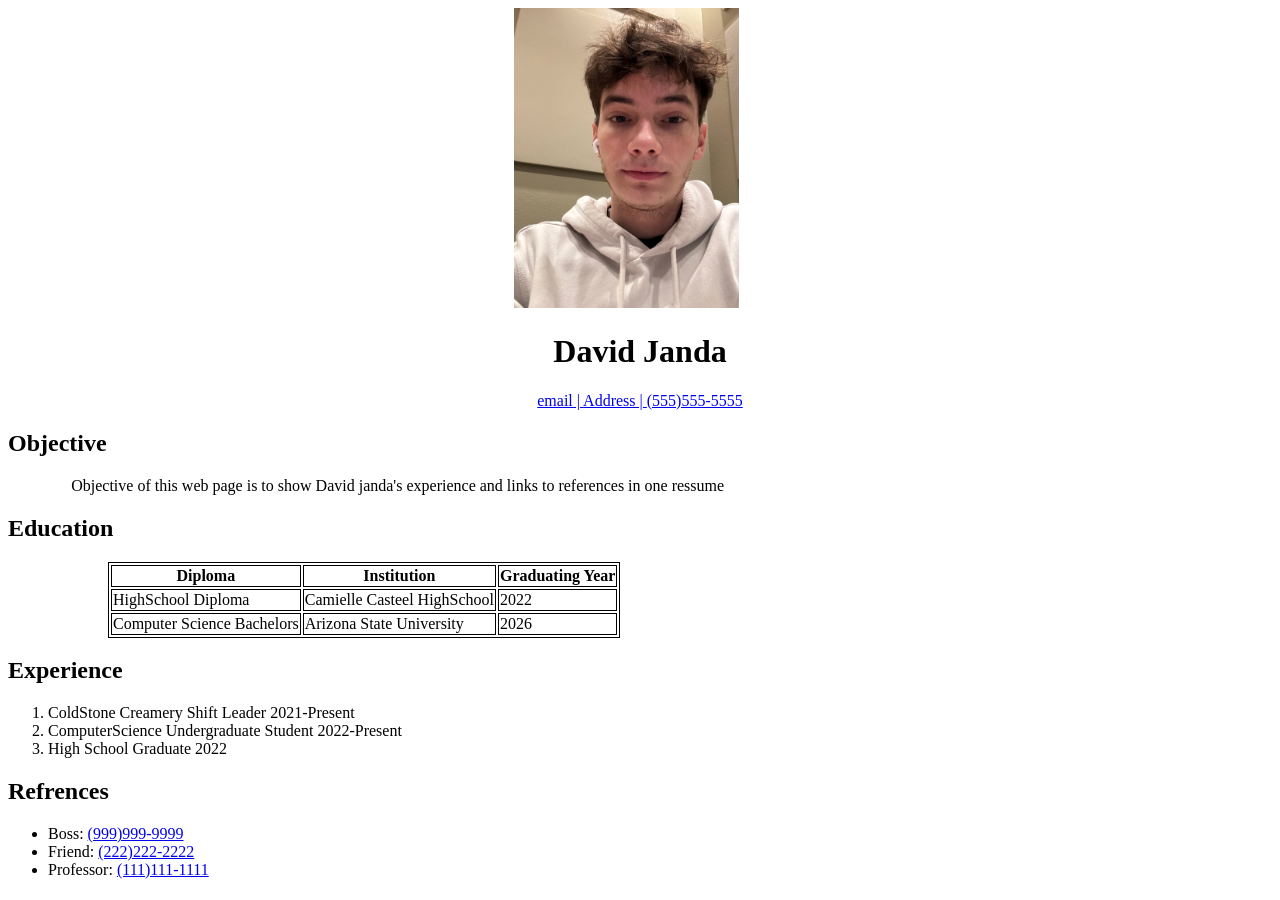
<file: a2/index.html>
<!DOCTYPE html>

<html>
    <head>

    </head>

    <body>
        <img src="IMG_0035.jpg" height="300px" style="margin-left: 40%;">
        <h1 style="text-align: center;">David Janda</h1>

        <div style="text-align: center;">
        <p1><a href="https://mail.google.com/mail/u/0/#sent?compose=CllgCKCDCCMDQpHgRfltNxMrGbQTRDzGjdRKMRPttNNTptFsGktrlbsRBLfqqVdCXBXxdfkPHwL">email | </a>
            <a href="https://www.google.com/maps/place/Stauffer+Communication+Arts+A+%26+B/@33.4190761,-111.9362791,16.94z/data=!4m6!3m5!1s0x872b08dbb5978e4f:0x2e14a56df7b2a20e!8m2!3d33.41985!4d-111.9371092!16s%2Fg%2F11bzzwthgk?entry=ttu">Address | </a>
            <a href="tel:5555555555">(555)555-5555</a>
        </p1>
        </div>

    
        <h2>Objective</h2>
        <p style="margin-left: 5%">Objective of this web page is to show David janda's experience and links to references in one ressume</p>

        <h2>Education</h2>
        <table style="border: 1px solid black;
                      margin-left: 100px;">
            <tr>
                <th style="border: 1px solid black;">Diploma</th>
                <th style="border: 1px solid black;">Institution</th>
                <th style="border: 1px solid black;">Graduating Year</th>
            </tr>
            <tr>
                <td style="border: 1px solid black;">HighSchool Diploma</td>
                <td style="border: 1px solid black;">Camielle Casteel HighSchool</td>
                <td style="border: 1px solid black;">2022</td>
            </tr>
            <tr>
                <td style="border: 1px solid black;">Computer Science Bachelors</td>
                <td style="border: 1px solid black;">Arizona State University</td>
                <td style="border: 1px solid black;">2026</td>
            </tr>
        </table>

        <h2>Experience</h2>
        <ol>
            <li>ColdStone Creamery Shift Leader 2021-Present</li>
            <li>ComputerScience Undergraduate Student 2022-Present</li>
            <li>High School Graduate 2022</li>
        </ol>

        <h2>Refrences</h2>
        <ul>
            <li>Boss: <a href="tel:9999999999">(999)999-9999</a></li>
            <li>Friend: <a href="tel:2222222222">(222)222-2222</a></li>
            <li>Professor: <a href="tel:1111111111">(111)111-1111</a></li>
        </ul>
    </Body>


</html>
</file>
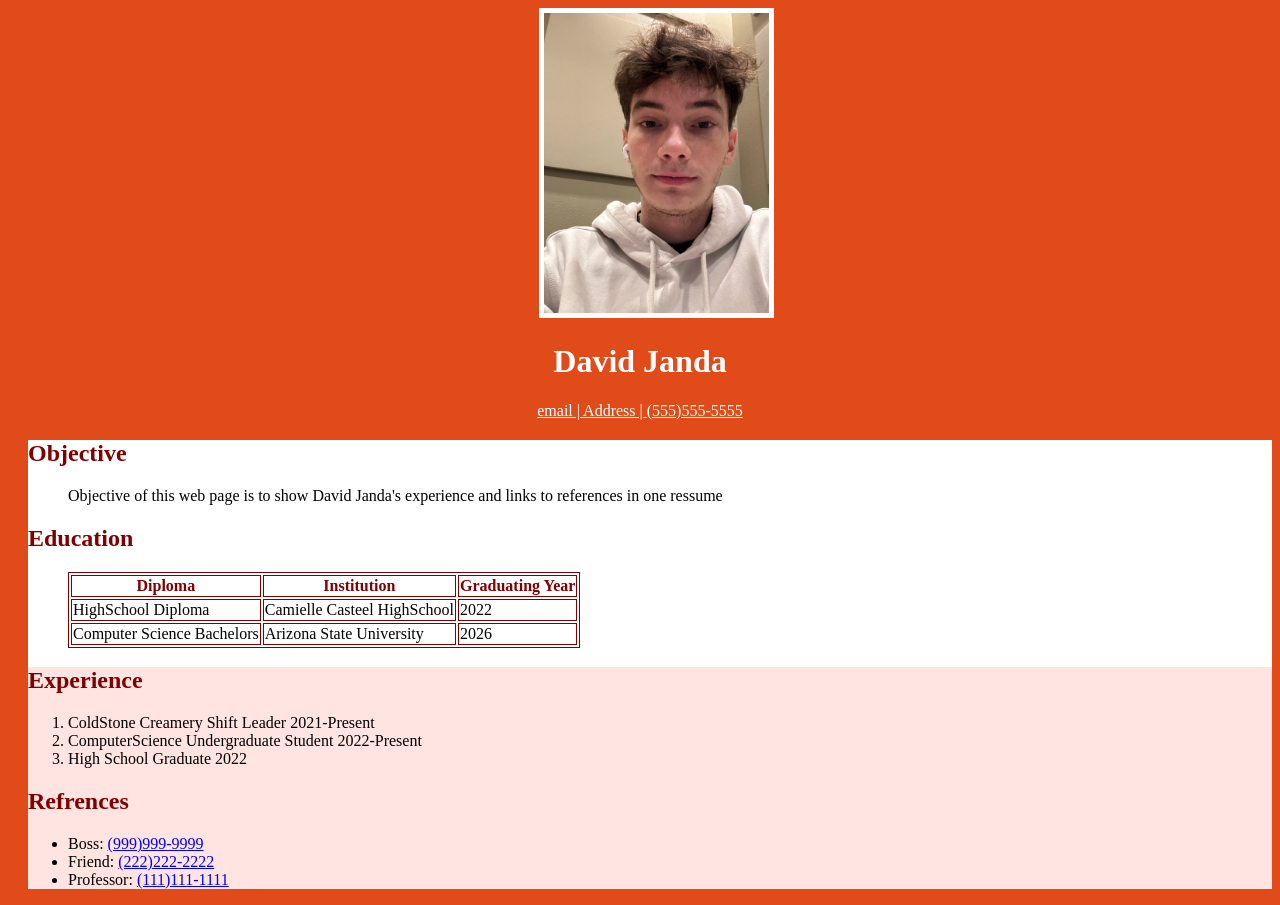
<file: A3/index.html>
<!DOCTYPE html>
<html>
    <head>
        <link rel="stylesheet" href="main.css">
    </head>

    <body>
        <img id="image"src="IMG_0035.jpg" height="300px">
        <h1 class="center">David Janda</h1>

        <div id="contact">
        <p1><a class="links" href="https://mail.google.com/mail/u/0/#sent?compose=CllgCKCDCCMDQpHgRfltNxMrGbQTRDzGjdRKMRPttNNTptFsGktrlbsRBLfqqVdCXBXxdfkPHwL">email | </a>
            <a class="links" href="https://www.google.com/maps/place/Stauffer+Communication+Arts+A+%26+B/@33.4190761,-111.9362791,16.94z/data=!4m6!3m5!1s0x872b08dbb5978e4f:0x2e14a56df7b2a20e!8m2!3d33.41985!4d-111.9371092!16s%2Fg%2F11bzzwthgk?entry=ttu">Address | </a>
            <a class="links" href="tel:5555555555">(555)555-5555</a>
        </p1>
        </div>

    <div class="info">
        <h2>Objective</h2>
        <p id="objective">Objective of this web page is to show David Janda's experience and links to references in one ressume</p>

        <h2>Education</h2>
        <table>
            <tr>
                <th>Diploma</th>
                <th>Institution</th>
                <th>Graduating Year</th>
            </tr>
            <tr>
                <td>HighSchool Diploma</td>
                <td>Camielle Casteel HighSchool</td>
                <td>2022</td>
            </tr>
            <tr>
                <td>Computer Science Bachelors</td>
                <td>Arizona State University</td>
                <td>2026</td>
            </tr>
        </table>

        <div class="info2">
        <h2 class="experience">Experience</h2>
        <ol class="experience">
            <li class="experience">ColdStone Creamery Shift Leader 2021-Present</li>
            <li class="experience">ComputerScience Undergraduate Student 2022-Present</li>
            <li class="experience">High School Graduate 2022</li>
        </ol>

        <div class="references">
        <h2>Refrences</h2>
        <ul>
            <li>Boss: <a href="tel:9999999999">(999)999-9999</a></li>
            <li>Friend: <a href="tel:2222222222">(222)222-2222</a></li>
            <li>Professor: <a href="tel:1111111111">(111)111-1111</a></li>
        </ul>
        </div>
        </div>
        </div>
    </Body>


</html>
</file>
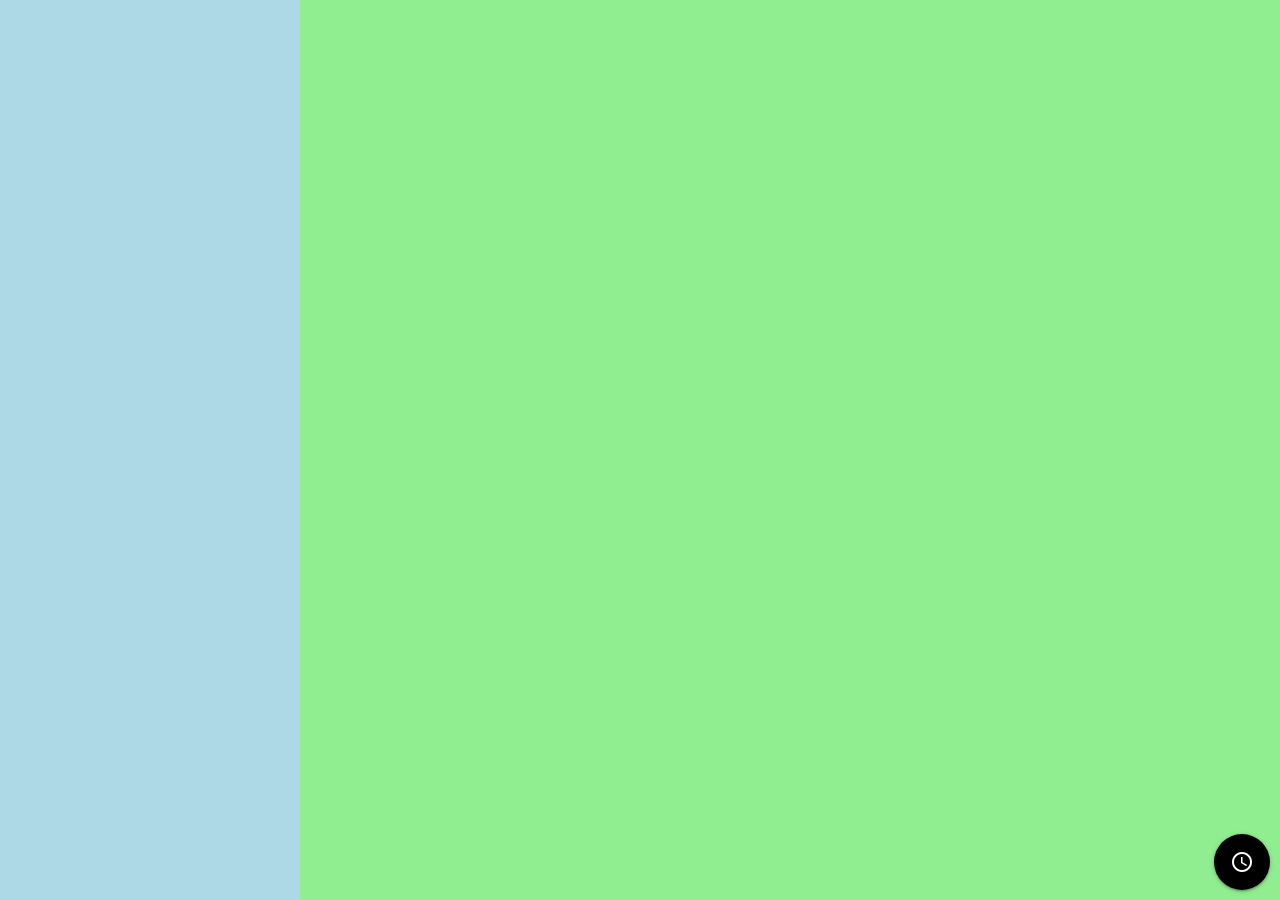
<file: A6/index.html>
<!DOCTYPE html>

<html>
    <head>
        <script src="https://ajax.googleapis.com/ajax/libs/jquery/3.5.1/jquery.min.js"></script> 
        <link rel="stylesheet" href="https://cdnjs.cloudflare.com/ajax/libs/materialize/1.0.0/css/materialize.min.css">
        <script src="https://cdnjs.cloudflare.com/ajax/libs/materialize/1.0.0/js/materialize.min.js"></script>
        <link href="https://fonts.googleapis.com/icon?family=Material+Icons" rel="stylesheet">  
        <script>
            var tzSelect = null
            function main(){
                var elems = document.querySelectorAll('.modal');
                var instances = M.Modal.init(elems, {
                    onCloseStart: function(){
                        makeClocklist(tzSelect.getSelectedValues());
                    }
                });
                elems = document.querySelectorAll('select');
                tzSelect = M.FormSelect.init(elems, {})[0];
                $('#modalTitle').off('click');
            }

            function openDD(){
               // open modal
                var instance = M.Modal.getInstance(document.getElementById('modal1'));
                instance.open();
                $('.select-dropdown.dropdown-trigger').click();
            }

            function makeClocklist(timezones){
                var markup = '';
                for(var i = 0; i < timezones.length; i++){
                    var tz = timezones[i].split('_');
                    var tzOffset = tz[0];
                    var tzName = $(`#timezone option[value="${timezones[i]}"]`).text();
                    markup += "<button class='btn white' style='width:100%;height:100px'> <iframe src='./clock.html#"+tzOffset+"'></iframe><span>"+tzName+"</span></button>"
    
                }
                var clockList = document.getElementById('clockList');
                clockList.innerHTML = markup;
               
            }
        </script>
    </head>
    <body onload="main()">
        <div id="clocks">
            <div id="clockList"></div>
            <a href='javascript:openDD()' style='position:fixed;right: 10px; bottom:10px ' class="btn-floating btn-large waves-effect waves-light  modal-trigger black"><i class="material-icons">access_time</i></a>
        </div>
        <div id="bigClock"></div>

        <div id="modal1" class="modal">
            <div class="modal-content" style="padding:0">
              <h4 id='modalTitle' onclick="event.preventDefault();" style="pointer-events: none">Manage Timezones</h4>
              <select name="timezone" id="timezone" multiple>
                <option value="-12">(UTC-12:00) International Date Line West</option>
                <option value="-11">(UTC-11:00) Coordinated Universal Time-11</option>
                <option value="-10">(UTC-10:00) Hawaii</option>
                <option value="-9">(UTC-09:00) Alaska</option>
                <option value="-8_0">(UTC-08:00) Baja California</option>
                <option value="-7_0">(UTC-07:00) Pacific Time (US &amp; Canada)</option>
                <option value="-8_1">(UTC-08:00) Pacific Time (US &amp; Canada)</option>
                <option value="-7_1">(UTC-07:00) Arizona</option>
                <option value="-6_0">(UTC-07:00) Chihuahua, La Paz, Mazatlan</option>
                <option value="-6_1">(UTC-07:00) Mountain Time (US &amp; Canada)</option>
                <option value="-6_2">(UTC-06:00) Central America</option>
                <option value="-5_0">(UTC-06:00) Central Time (US &amp; Canada)</option>
                <option value="-5_1">(UTC-06:00) Guadalajara, Mexico City, Monterrey</option>
                <option value="-6_3">(UTC-06:00) Saskatchewan</option>
                <option value="-5_2">(UTC-05:00) Bogota, Lima, Quito</option>
                <option value="-4_0">(UTC-05:00) Eastern Time (US &amp; Canada)</option>
                <option value="-4_1">(UTC-05:00) Indiana (East)</option>
                <option value="-4.5_0">(UTC-04:30) Caracas</option>
                <option value="-4_2">(UTC-04:00) Asuncion</option>
                <option value="-3_0">(UTC-04:00) Atlantic Time (Canada)</option>
                <option value="-4_3">(UTC-04:00) Cuiaba</option>
                <option value="-4_4">(UTC-04:00) Georgetown, La Paz, Manaus, San Juan</option>
                <option value="-4_5">(UTC-04:00) Santiago</option>
                <option value="-2.5_0">(UTC-03:30) Newfoundland</option>
                <option value="-3_1">(UTC-03:00) Brasilia</option>
                <option value="-3_2">(UTC-03:00) Buenos Aires</option>
                <option value="-3_3">(UTC-03:00) Cayenne, Fortaleza</option>
                <option value="-3_4">(UTC-03:00) Greenland</option>
                <option value="-3_5">(UTC-03:00) Montevideo</option>
                <option value="-3_6">(UTC-03:00) Salvador</option>
                <option value="-2_0">(UTC-02:00) Coordinated Universal Time-02</option>
                <option value="-1_0">(UTC-02:00) Mid-Atlantic - Old</option>
                <option value="0_0">(UTC-01:00) Azores</option>
                <option value="-1_1">(UTC-01:00) Cape Verde Is.</option>
                <option value="1_2">(UTC) Casablanca</option>
                <option value="0_1">(UTC) Coordinated Universal Time</option>
                <option value="0_2">(UTC) Edinburgh, London</option>
                <option value="1_3">(UTC+01:00) Edinburgh, London</option>
                <option value="1_4">(UTC) Dublin, Lisbon</option>
                <option value="0_4">(UTC) Monrovia, Reykjavik</option>
                <option value="2_0">(UTC+01:00) Amsterdam, Berlin, Bern, Rome, Stockholm, Vienna</option>
                <option value="2_1">(UTC+01:00) Belgrade, Bratislava, Budapest, Ljubljana, Prague</option>
                <option value="2_2">(UTC+01:00) Brussels, Copenhagen, Madrid, Paris</option>
                <option value="2_3">(UTC+01:00) Sarajevo, Skopje, Warsaw, Zagreb</option>
                <option value="1_5">(UTC+01:00) West Central Africa</option>
                <option value="1_6">(UTC+01:00) Windhoek</option>
                <option value="3_0">(UTC+02:00) Athens, Bucharest</option>
                <option value="3_1">(UTC+02:00) Beirut</option>
                <option value="2_4">(UTC+02:00) Cairo</option>
                <option value="3_3">(UTC+02:00) Damascus</option>
                <option value="3_4">(UTC+02:00) E. Europe</option>
                <option value="2_5">(UTC+02:00) Harare, Pretoria</option>
                <option value="3_5">(UTC+02:00) Helsinki, Kyiv, Riga, Sofia, Tallinn, Vilnius</option>
                <option value="3_6">(UTC+03:00) Istanbul</option>
                <option value="3_7">(UTC+02:00) Jerusalem</option>
                <option value="2_6">(UTC+02:00) Tripoli</option>
                <option value="3_8">(UTC+03:00) Amman</option>
                <option value="3_9">(UTC+03:00) Baghdad</option>
                <option value="3_10">(UTC+02:00) Kaliningrad</option>
                <option value="3_11">(UTC+03:00) Kuwait, Riyadh</option>
                <option value="3_12">(UTC+03:00) Nairobi</option>
                <option value="3_13">(UTC+03:00) Moscow, St. Petersburg, Volgograd, Minsk</option>
                <option value="4_0">(UTC+04:00) Samara, Ulyanovsk, Saratov</option>
                <option value="4.5_0">(UTC+03:30) Tehran</option>
                <option value="4_1">(UTC+04:00) Abu Dhabi, Muscat</option>
                <option value="5_0">(UTC+04:00) Baku</option>
                <option value="4_2">(UTC+04:00) Port Louis</option>
                <option value="4_3">(UTC+04:00) Tbilisi</option>
                <option value="4_4">(UTC+04:00) Yerevan</option>
                <option value="4.5_1">(UTC+04:30) Kabul</option>
                <option value="5_0">(UTC+05:00) Ashgabat, Tashkent</option>
                <option value="5_1">(UTC+05:00) Yekaterinburg</option>
                <option value="5_2">(UTC+05:00) Islamabad, Karachi</option>
                <option value="5.5_0">(UTC+05:30) Chennai, Kolkata, Mumbai, New Delhi</option>
                <option value="5.5_1">(UTC+05:30) Sri Jayawardenepura</option>
                <option value="5.75_0">(UTC+05:45) Kathmandu</option>
                <option value="6_0">(UTC+06:00) Nur-Sultan (Astana)</option>
                <option value="6_1">(UTC+06:00) Dhaka</option>
                <option value="6.5_0">(UTC+06:30) Yangon (Rangoon)</option>
                <option value="7_0">(UTC+07:00) Bangkok, Hanoi, Jakarta</option>
                <option value="7_1">(UTC+07:00) Novosibirsk</option>
                <option value="8_0">(UTC+08:00) Beijing, Chongqing, Hong Kong, Urumqi</option>
                <option value="8_1">(UTC+08:00) Krasnoyarsk</option>
                <option value="8_2">(UTC+08:00) Kuala Lumpur, Singapore</option>
                <option value="8_3">(UTC+08:00) Perth</option>
                <option value="8_4">(UTC+08:00) Taipei</option>
                <option value="8_5">(UTC+08:00) Ulaanbaatar</option>
                <option value="8_6">(UTC+08:00) Irkutsk</option>
                <option value="9_7">(UTC+09:00) Osaka, Sapporo, Tokyo</option>
                <option value="9_8">(UTC+09:00) Seoul</option>
                <option value="9.5_0">(UTC+09:30) Adelaide</option>
                <option value="9.5_1">(UTC+09:30) Darwin</option>
                <option value="10_0">(UTC+10:00) Brisbane</option>
                <option value="10_1">(UTC+10:00) Canberra, Melbourne, Sydney</option>
                <option value="10_2">(UTC+10:00) Guam, Port Moresby</option>
                <option value="10_3">(UTC+10:00) Hobart</option>
                <option value="9_9">(UTC+09:00) Yakutsk</option>
                <option value="11_0">(UTC+11:00) Solomon Is., New Caledonia</option>
                <option value="11_1">(UTC+11:00) Vladivostok</option>
                <option value="12_0">(UTC+12:00) Auckland, Wellington</option>
                <option value="12_1">(UTC+12:00) Coordinated Universal Time+12</option>
                <option value="12_2">(UTC+12:00) Fiji</option>
                <option value="12_3">(UTC+12:00) Magadan</option>
                <option value="13_0">(UTC+12:00) Petropavlovsk-Kamchatsky - Old</option>
                <option value="13_1">(UTC+13:00) Nuku'alofa</option>
                <option value="13_2">(UTC+13:00) Samoa</option>
            </select>
            </div>
          </div>
    </body>
    <style>
        #clocks{
            width: 300px;
            height: 100vh;
            overflow: auto;
            background-color: lightblue;
        }
        #bigClock{
            width: calc(100vw - 300px);
            height: 100vh;
            background-color: lightgreen;
            position: fixed;
            right: 0;
            top: 0;
        }
        #modal1{
            width: 80%;
            max-height: 100vh;
            height: 100vh;
            overflow:hidden;
            margin-top: -10%;
            pointer-events: none;
        }
        .select-wrapper{
            pointer-events: auto;
        }
        .select-wrapper ul{
            min-width: 100% !important;
            box-shadow: none !important;
        }
        #clockList button iframe{
            transform: scale(calc(28/100));
            transform-origin: 0 0;
            height: 333px;
            width: 333px;
            border: none;
        }

        button span{
            text-align: right;
            color: black;
            font-size: 10px;
            width: 200px;
            text-overflow: ellipsis;
            display: block;
            transform: translate(80px, -345px);
        }

    </style>
</html>
</file>
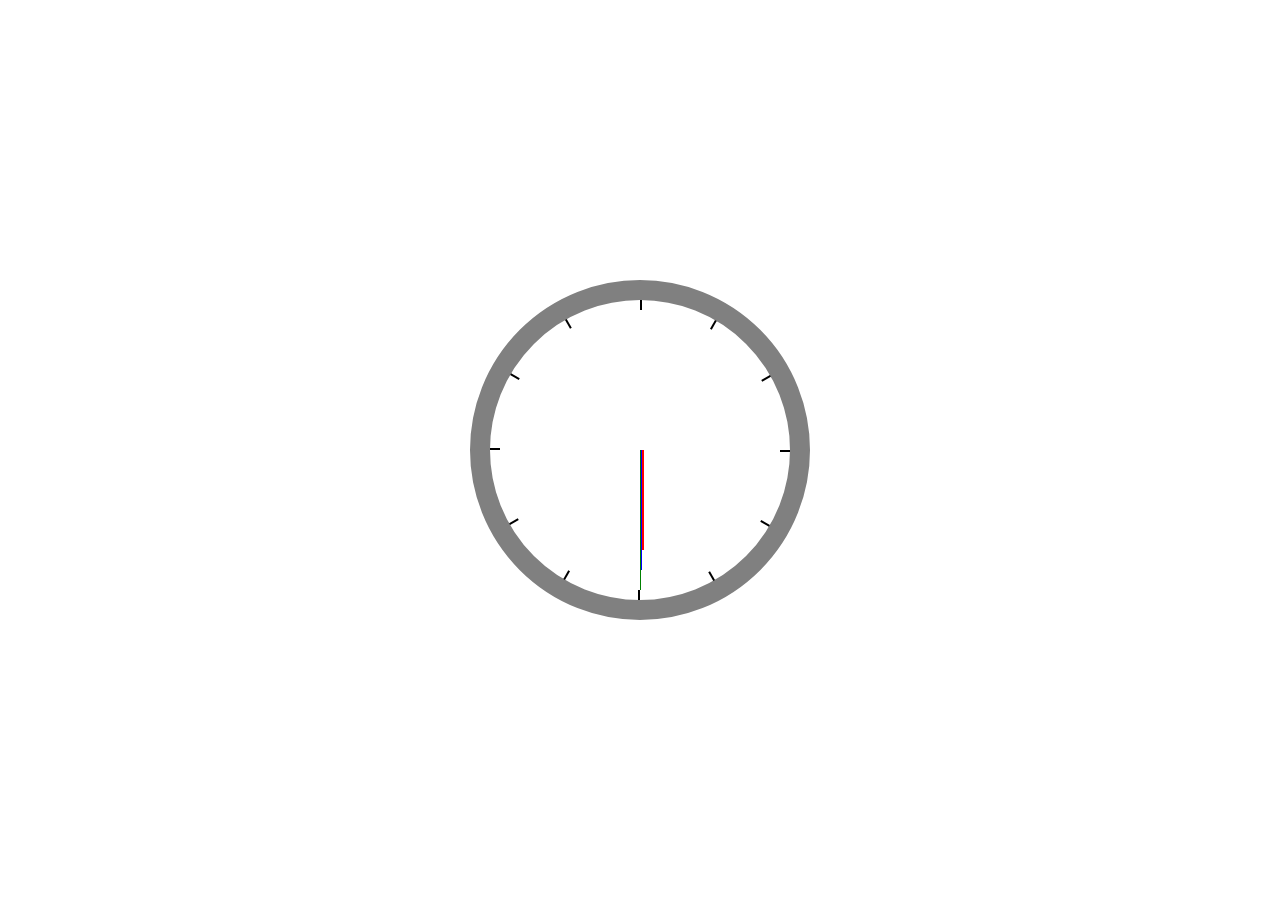
<file: A6/clock.html>
<!DOCTYPE html>
<html>
  <head>
    <title>Clock</title>
   <style>
    .clock-face{
        width:300px;
        height:300px;
        border:20px solid gray;
        border-radius: 50%;
        margin:auto;
        position: fixed;
        left: 50%;
        top: 50%;
        transform: translate(-50%, -50%);
        background-color: white;
    }
    .tick{
      width: 2px;
      height: 10px;
      background-color: black;
      position:fixed;
      transform: translate(150px, 0);
      transform-origin: 0 150px;
      
    }

    #tick1{
      transform: translate(150px, 0) rotate(30deg);
    }

    #tick2{
      transform: translate(150px, 0) rotate(60deg);
    }

    #tick3{
      transform: translate(150px, 0) rotate(90deg);
    }

    #tick4{
      transform: translate(150px, 0) rotate(120deg);
    }

    #tick5{
      transform: translate(150px, 0) rotate(150deg);
    }

    #tick6{
      transform: translate(150px, 0) rotate(180deg);
    }

    #tick7{
      transform: translate(150px, 0) rotate(210deg);
    }

    #tick8{
      transform: translate(150px, 0) rotate(240deg);
    }

    #tick9{
      transform: translate(150px, 0) rotate(270deg);
    }

    #tick10{
      transform: translate(150px, 0) rotate(300deg);
    }

    #tick11{
      transform: translate(150px, 0) rotate(330deg);
    }

    .hand.hour-hand{
      width: 4px;
      height: 100px;
      background-color: red;
      position: fixed;
    }

    .hand.min-hand{
      width: 2px;
      height: 120px;
      background-color: blue;
      position: fixed;
    }

    .hand.second-hand{
      width: 1px;
      height: 140px;
      background-color: green;
      position: fixed;
    }

    .hand{
      transform: translate(150px, 150px);
      transform-origin: 50% 0;
    }
   </style>
  </head>
  <body>
      <div class="clock-face">
        <div class="tick" id="tick12"></div>
        <div class="tick" id="tick11"></div>
        <div class="tick" id="tick10"></div>
        <div class="tick" id="tick9"></div>
        <div class="tick" id="tick8"></div>
        <div class="tick" id="tick7"></div>
        <div class="tick" id="tick6"></div>
        <div class="tick" id="tick5"></div>
        <div class="tick" id="tick4"></div>
        <div class="tick" id="tick3"></div>
        <div class="tick" id="tick2"></div>
        <div class="tick" id="tick1"></div>
        <div class="hand hour-hand"></div>
        <div class="hand min-hand"></div>
        <div class="hand second-hand"></div>
      </div>
    <script>

      var hash = window.location.hash.replace('#', '');
      var offset = 0;
      if(hash.length > 0){
       offset = parseFloat(hash);
      }
      setInterval(refreshClock, 1000);

      function refreshClock(){
        var x = new Date().getTime();
        x = x + new Date().getTimezoneOffset() * 60 * 1000;
        x = x + offset * 60 * 60 * 1000;

        var now = new Date(x);
        var h = now.getHours();
        var m = now.getMinutes();
        var s = now.getSeconds();
        console.log(h + ":" + m + ":" + s);
        document.querySelector('.second-hand').style.transform = "translate(150px, 150px) rotate(" + (s * (360/60) - 180) + "deg)";
        document.querySelector('.min-hand').style.transform = "translate(150px, 150px) rotate(" + (m * (360/60) - 180) + "deg)";
        document.querySelector('.hour-hand').style.transform = "translate(150px, 150px) rotate(" + (((h * (360/12) - 180)) + (m * (30/60)))+ "deg)";

        if(h < 6 || h >18){
          document.querySelector('.clock-face').style.filter = "invert(100%)";
        }
        else{
          document.querySelector('.clock-face').style.filter = "invert(0%)";
        }
      }
    </script>


  </body>
</file>
<file: A3/main.css>
body {
    background-color: rgb(225, 75, 25);
    font: arial;
    font-size: medium;
}
#contact{
    text-align: center;
    color: black;
}
.links {
    color: white;
}
table, th, td {
    margin-left: 40px;
    border:  1px solid maroon;
}
th {
    color: maroon;
}
h2 {
    color: maroon;
}
.references, .experience {
    background-color: mistyrose ;
}
h1 {
    color: white;
}
.center {
    text-align: center;
}
.info {
    background-color: white;
    margin-left: 20px;
}
.info2 {
    background-color: mistyrose;
}
#image {
    margin-left: 42%;
    border: 5px solid white;
}
#objective {
    margin-left: 40px;
}
</file>
